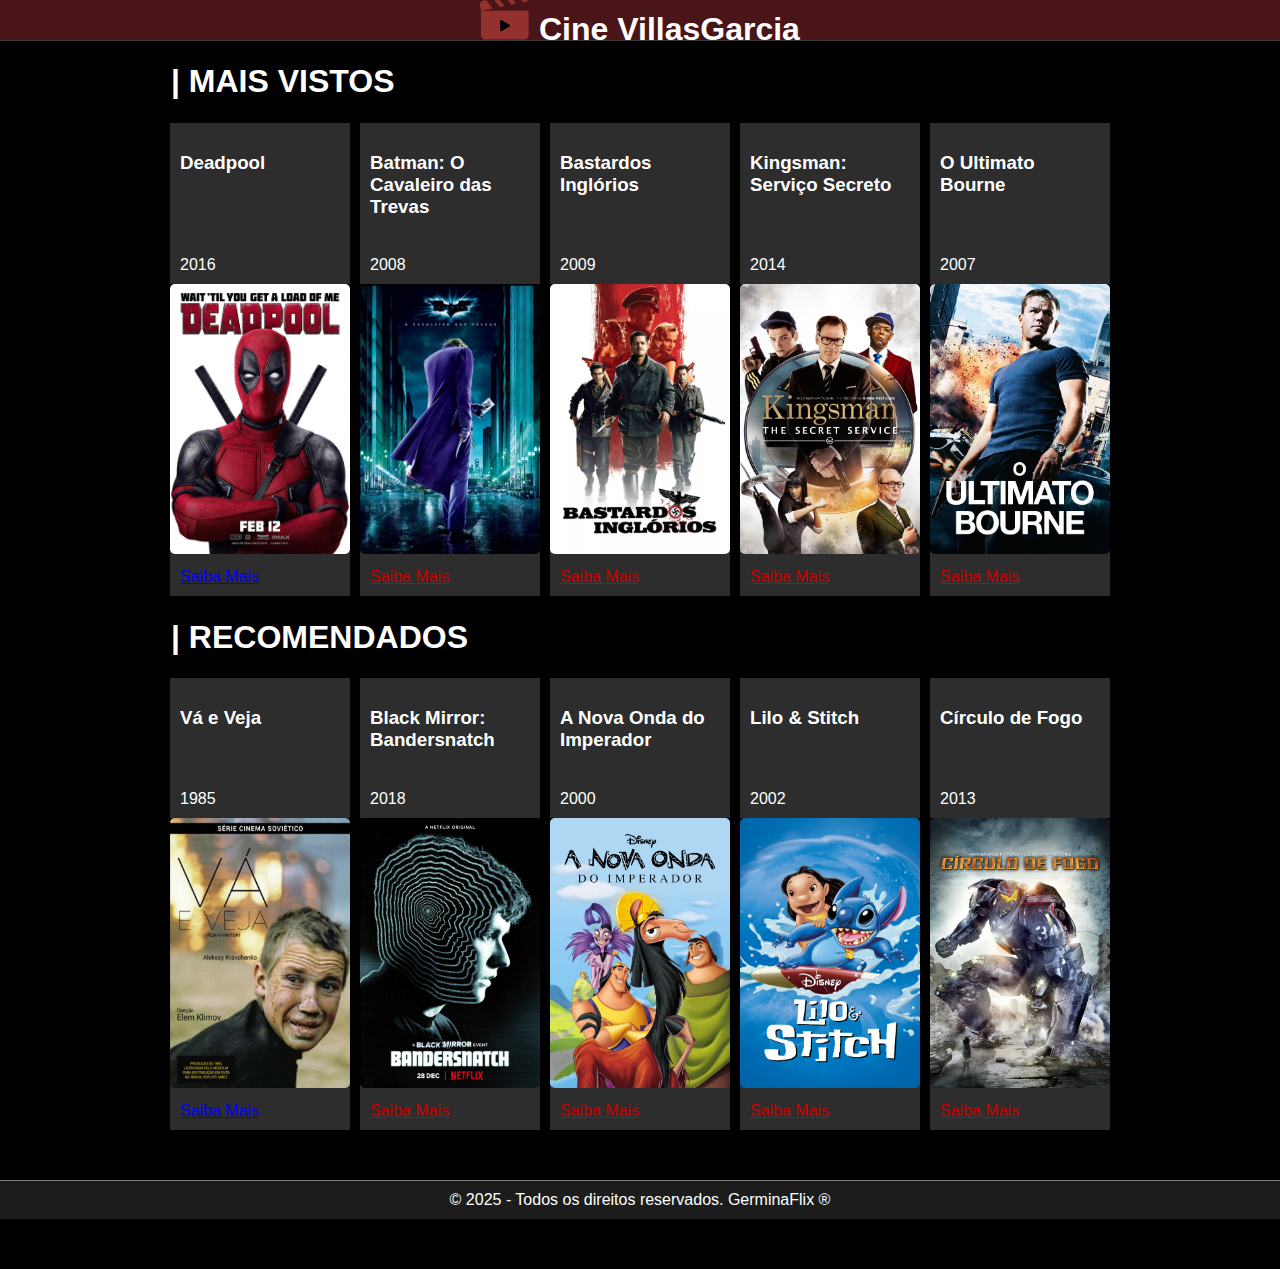
<file: index.html>
<!DOCTYPE html>
<html lang="en">
<head>
    <meta charset="UTF-8">
    <meta name="viewport" content="width=device-width, initial-scale=1.0">
    <title>Cine VilasGarcia</title>
    <link rel="stylesheet" href="style.css">
    <link rel="icon" href="img/Ícone.svg" type="image/svg+xml">
</head>
<body>
    <header>
        <h1><img src="./img/Ícone.svg" width="50px"> Cine VillasGarcia</h1>
    </header>
    <table>
        <tr>
            <th colspan="5"><h1>| MAIS VISTOS</h1></th>
        </tr>
        <tr id="Titulo">
            <td id="Alto"><h3>Deadpool</h3></td>
            <td id="Alto"><h3>Batman: O Cavaleiro das Trevas</h3></td>
            <td id="Alto"><h3>Bastardos Inglórios</h3></td>
            <td id="Alto"><h3>Kingsman: Serviço Secreto</h3></td>
            <td id="Alto"><h3>O Ultimato Bourne</h3></td>
        </tr>
        <tr id="Ano">
            <td><p>2016</p></td>
            <td><p>2008</p></td>
            <td><p>2009</p></td>
            <td><p>2014</p></td>
            <td><p>2007</p></td>
        </tr>
        <tr id="Imagem">
            <td>
                <a href="https://www.imdb.com/pt/title/tt1431045/" target="_blank"><img src="./img/Deadpool.jpg" ></a>
            </td>
            <td>
                <a href="https://www.imdb.com/pt/title/tt0468569/" target="_blank"><img src="./img/Batman.jpg" ></a>
            </td>
            <td>
                <a href="https://www.imdb.com/pt/title/tt0361748/" target="_blank"><img src="./img/Bastardos.jpg" ></a>
            </td>
            <td>
                <a href="https://www.imdb.com/pt/title/tt2802144/" target="_blank"><img src="./img/Kingsman.jpg" ></a>
            </td>
            <td>
                <a href="https://www.imdb.com/pt/title/tt0440963/" target="_blank"><img src="./img/Ultimato Bourne.jpg" ></a>
            </td>
        </tr>
        <tr>
            <td ><a href="DeadPool.html" target="_blank">Saiba Mais</a></td>
            <td ><a href="">Saiba Mais</a></td>
            <td ><a href="">Saiba Mais</a></td>
            <td ><a href="">Saiba Mais</a></td>
            <td ><a href="">Saiba Mais</a></td>
        </tr>
        <tr>
            <th colspan="5"><h1>| RECOMENDADOS</h1></th>
        </tr>
        <tr id="Titulo">
            <td id="Alto"><h3>Vá e Veja</h3></td>
            <td id="Alto"><h3>Black Mirror: Bandersnatch</h3></td>
            <td id="Alto"><h3>A Nova Onda do Imperador</h3></td>
            <td id="Alto"><h3>Lilo & Stitch</h3></td>
            <td id="Alto"><h3>Círculo de Fogo</h3></td>
        </tr>
        <tr id="Ano">
            <td><p>1985</p></td>
            <td><p>2018</p></td>
            <td><p>2000</p></td>
            <td><p>2002</p></td>
            <td><p>2013</p></td>
        </tr>
        <tr id="Imagem">
            <td><a href="https://www.imdb.com/pt/title/tt0091251/" target="_blank"><img src="./img/Va e Veja.jpg" ></td>
            <td><a href="https://www.imdb.com/pt/title/tt9495224/" target="_blank"><img src="./img/Black Mirror.jpg" ></td>
            <td><a href="https://www.imdb.com/pt/title/tt0120917/" target="_blank"><img src="./img/A Nova Onda do Imperador.jpg" ></a></td>
            <td><a href="https://www.imdb.com/pt/title/tt0275847/" target="_blank"><img src="./img/Lilo e Stitch.jpg" ></a></td>
            <td><a href="https://www.imdb.com/pt/title/tt1663662/" target="_blank"><img src="./img/Circulo de Fogo.jpg" ></a></td>
        </tr>
        <tr id="SaibaMais">
            <td ><a href="VaEVeja.html" target="_blank">Saiba Mais</a></td>
            <td ><a href="">Saiba Mais</a></td>
            <td ><a href="">Saiba Mais</a></td>
            <td ><a href="">Saiba Mais</a></td>
            <td ><a href="">Saiba Mais</a></td>
        </tr>
    <table>
    <footer>
        &copy; 2025 - Todos os direitos reservados. GerminaFlix &reg;
    </footer>
    </body>
</body>
</html>
</file>
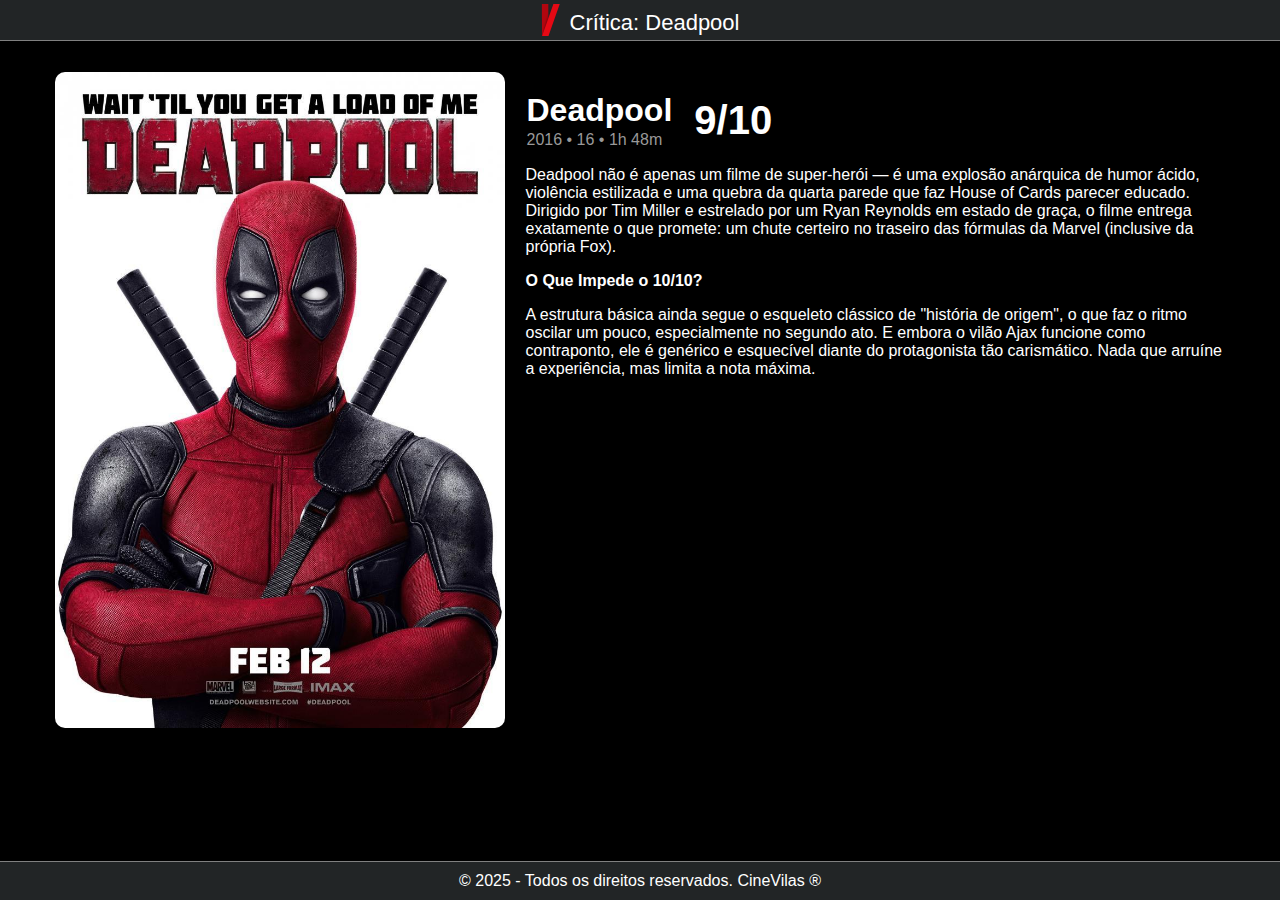
<file: DeadPool.html>
<!DOCTYPE html>
<html lang="en">
<head>
    <meta charset="UTF-8">
    <meta name="viewport" content="width=device-width, initial-scale=1.0">
    <title>CineVilas: Deadpool</title>
    <link rel="shortcut icon" href="img/icone.svg">
    <link rel="stylesheet" href="style2.css">
</head>
<body>
    <header>
        <img src="img/icone.svg" alt="V">
        <p>Crítica: Deadpool</p>
    </header>
    <main>
        <table>
            <tr>
                <td id="Imagem">
                    <a href="https://www.imdb.com/pt/title/tt1431045/" target="_blank"><img src="img/Deadpool.jpg"></a>
                </td>
                <td id="Critica">
                    <table id="Titulo">
                        <tr>
                            <td><h1>Deadpool</h1></td>
                            <td rowspan="2"><h1 id="Nota">9/10</h1></td>
                        </tr>
                        <tr>
                            <td><p id="Subtitulo" class="texto">2016 • 16 • 1h 48m</p></td>
                        </tr>
                    </table>
                    <p class="texto">Deadpool não é apenas um filme de super-herói — 
                        é uma explosão anárquica de humor ácido, violência estilizada e uma quebra da quarta parede que faz House of Cards parecer educado. 
                        Dirigido por Tim Miller e estrelado por um Ryan Reynolds em estado de graça, o filme entrega exatamente o que promete: um chute certeiro no traseiro das fórmulas da Marvel (inclusive da própria Fox).
                    </p>
                    <b class="texto">O Que Impede o 10/10?</b>
                    <p class="texto">
                        A estrutura básica ainda segue o esqueleto clássico de "história de origem", o que faz o ritmo oscilar um pouco, especialmente no segundo ato. 
                        E embora o vilão Ajax funcione como contraponto, ele é genérico e esquecível diante do protagonista tão carismático. 
                        Nada que arruíne a experiência, mas limita a nota máxima.
                    </p>
                </td>
            </tr>
        </table>
    </main>
    <footer>
        &copy; 2025 - Todos os direitos reservados. CineVilas &reg;
    </footer>
</body>
</html>
</file>
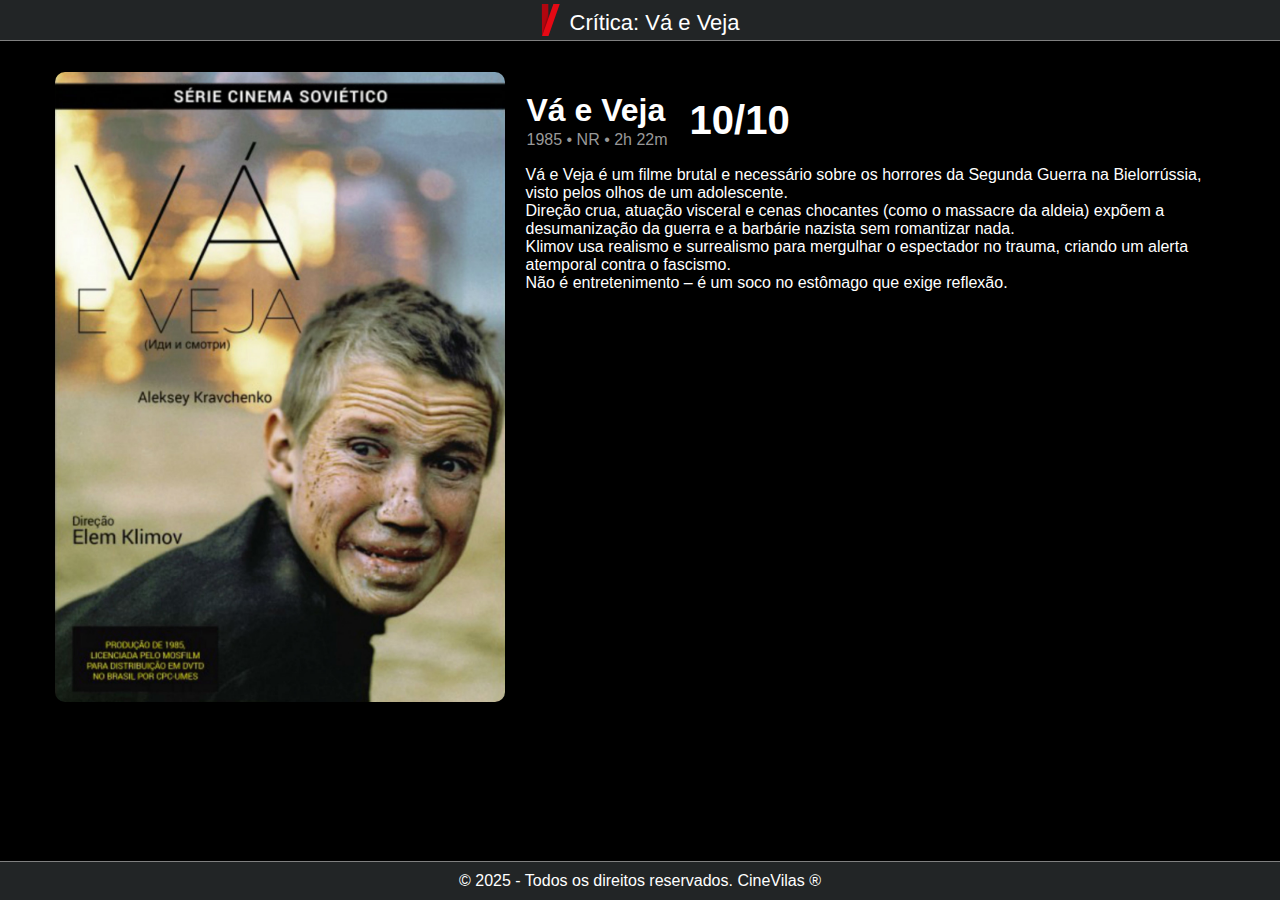
<file: VaEVeja.html>
<!DOCTYPE html>
<html lang="en">
<head>
    <meta charset="UTF-8">
    <meta name="viewport" content="width=device-width, initial-scale=1.0">
    <title>CineVilas: Vá e Veja</title>
    <link rel="shortcut icon" href="img/icone.svg">
    <link rel="stylesheet" href="style2.css">
</head>
<body>
    <header>
        <img src="img/icone.svg" alt="V">
        <p>Crítica: Vá e Veja</p>
    </header>
    <main>
        <table>
            <tr>
                <td id="Imagem">
                    <a href="https://www.imdb.com/pt/title/tt0091251/" target="_blank"><img src="img/Va e Veja.jpg"></a>
                </td>
                <td id="Critica">
                    <table id="Titulo">
                        <tr>
                            <td><h1>Vá e Veja</h1></td>
                            <td rowspan="2"><h1 id="Nota">10/10</h1></td>
                        </tr>
                        <tr>
                            <td><p id="Subtitulo">1985 • NR • 2h 22m</p></td>
                        </tr>
                    </table>
                    <p>Vá e Veja é um filme brutal e necessário sobre os horrores da Segunda Guerra na Bielorrússia, visto pelos olhos de um adolescente. <br> 
                        Direção crua, atuação visceral e cenas chocantes (como o massacre da aldeia) expõem a desumanização da guerra e a barbárie nazista sem romantizar nada. <br>
                        Klimov usa realismo e surrealismo para mergulhar o espectador no trauma, criando um alerta atemporal contra o fascismo. <br>
                        Não é entretenimento – é um soco no estômago que exige reflexão.</p>
                </td>
            </tr>
        </table>
    </main>
    <footer>
        &copy; 2025 - Todos os direitos reservados. CineVilas &reg;
    </footer>
</body>
</html>
</file>
<file: style.css>
body {
    margin: 0;
    padding: 0;
    color: white;
    background-color: black;
    height: 100%;
    font-family:'Segoe UI', Tahoma, Geneva, Verdana, sans-serif;
}

header p {
    font-size:larger;
}

p, h4, a {
    padding: 0;
    margin: 0;
}

header {
    width: 100%;
    border-bottom: solid 1px rgb(58, 58, 58);
    background-color: #4a1519;
    display: flex;
    justify-content: center;
    align-items: center;
    height: 40px;
}

table {
    display: flex;
    justify-content:space-around;
    border-collapse: separate;
    border-spacing: 10px 0;
    padding-bottom: 50px;
}

th {
    text-align: left;
}

td {
    text-align:start;
    vertical-align: top;
    padding: 10px;
    margin: 0;
    background-color: rgb(45, 45, 45);
}

#Titulo td p {
    color: rgb(153, 153, 153);
}

a:visited {
    color: rgb(200  , 0, 0);
}

#Imagem img:hover {
    transform: scale(1.05);
    box-shadow: 0 0 20px rgba(255, 0, 0, 1);
    cursor: pointer;
    transition: transform 0.5s cubic-bezier(0.23, 1, 0.32, 1), 
                box-shadow 0.5s cubic-bezier(0.23, 1, 0.32, 1);
}

#Imagem td {
    height: 270px;
    width: 180px;
    padding: 0px;
    border-radius: 5px 5px 0 0;
}

#Imagem img {
    height: 100%;
    width: 100%;
    border-radius: 5px;
}

#Saiba-Mais td {
    border-radius: 0px 0px 5px 5px;
    padding-left: 10px;
    margin: 0;
}

footer {
    border-top: solid 1px grey;
    background-color: rgb(28, 28, 28);
    padding: 10px 0;
    text-align: center;
    bottom: 0;
    width: 100%;
}
</file>
<file: style2.css>
body {
    margin: 0;
    padding: 0;
    color: white;
    background-color: black;
    height: 100%;
    font-family:'Segoe UI', Tahoma, Geneva, Verdana, sans-serif;
}

html {
    height: 100%;
    margin: 0;
}

h1, #Subtitulo {
    padding: 0;
    margin: 0;
}

header p {
    font-size: 22px;
    margin-left: 10px;
    padding-top: 5px;
    font-family:'Gill Sans', 'Gill Sans MT', Calibri, 'Trebuchet MS', sans-serif;
}

header {
    width: 100%;
    border-bottom: solid 1px grey;
    background-color: #222526;
    display: flex;
    justify-content: center;
    align-items: center;
    height: 40px;
}

table {
    display: flex;
    justify-content: center;
    padding: 30px;
    border-spacing: 0;
}

#Imagem {
    width: 450px;
}   

#Imagem img {
    width: 100%;
}

#Critica {
    vertical-align: top;
    border-radius: 0px 10px 10px 0px;
    padding-left: 20px;
    padding-top: 20px;
    width: 700px;
}

#Imagem img {
    border-radius: 10px;
}

#Subtitulo {
    color: rgb(153, 153, 153);
}

#Titulo {
    padding: 0;
    margin: 0;
    text-align: left;
    justify-content: left;
}

#Nota {
    margin-left: 20px;
    font-size: 40px
}

footer {
    border-top: solid 1px grey;
    background-color: #222526;
    padding: 10px 0;
    text-align: center;
    bottom: 0;
    width: 100%;
    position: absolute;
}
</file>
